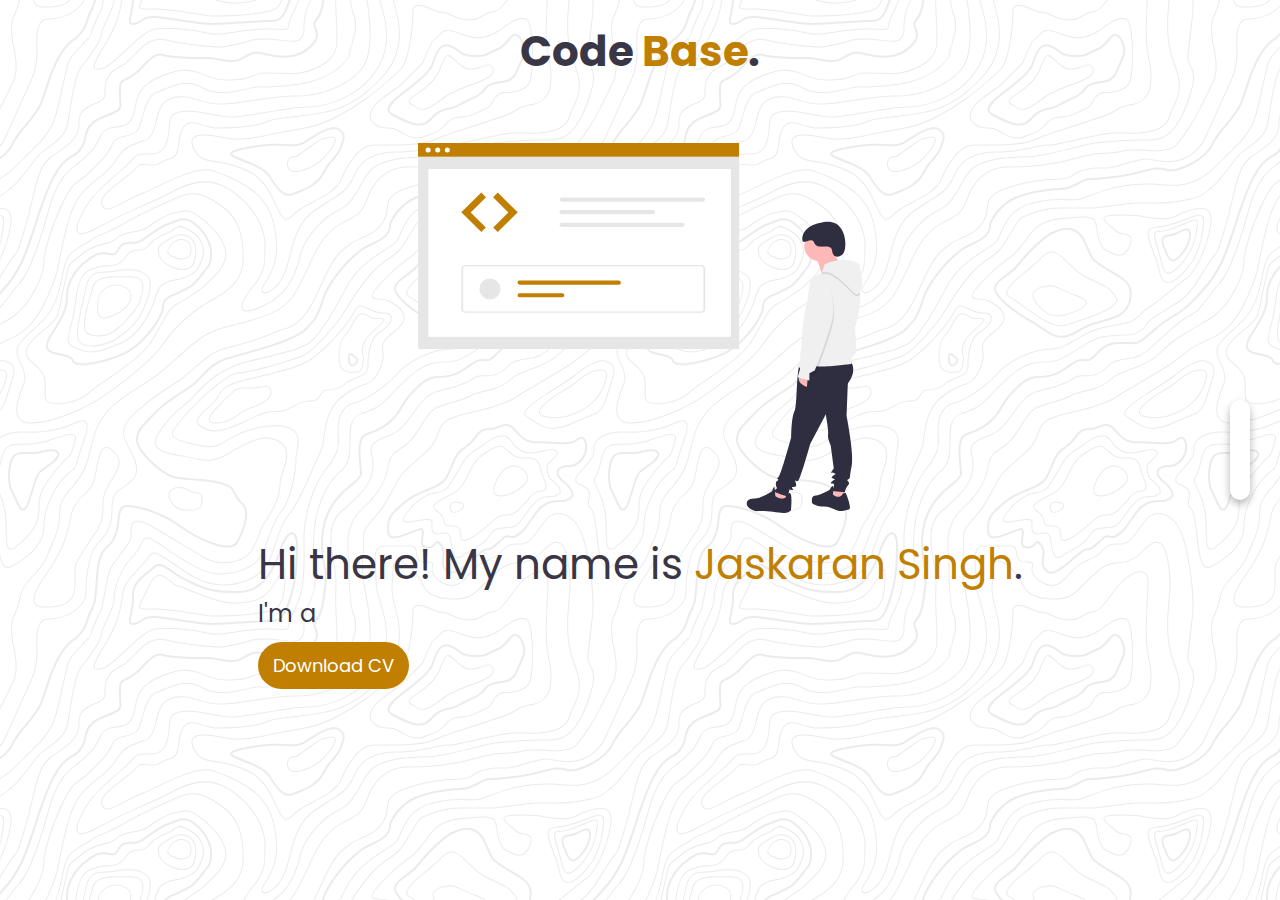
<file: index.html>
<!DOCTYPE html>
<html lang="en">
  <head>
    <meta charset="UTF-8" />
    <meta name="viewport" content="width=device-width, initial-scale=1.0" />
    <meta name="title" content="Jaskaran Singh's Portfolio" />
    <meta
      name="description"
      content="Explore my portfolio and dive into exciting projects. Share feedback, and let's collaborate to create something amazing together!"
    />
    <meta
      name="keywords"
      content="Jaskaran Singh portfolio,jaskaran singh dav,dav university student jaskaran singh,jaskaran singh web developer,jaskaran portfolio,jaskaran dynamic portfolio,jaskaran projects"
    />
    <meta property="og:image" content="./UTILS/portfolio.png" />
    <meta property="og:image:type" content="image/png" />
    <meta property="og:image:width" content="200" />
    <meta property="og:image:height" content="200" />
    <meta name="robots" content="index, follow" />
    <meta http-equiv="Content-Type" content="text/html; charset=utf-8" />
    <meta name="language" content="English" />
    <meta name="author" content="Jaskaran Singh" />
    <title>Jaskaran's Portfolio</title>
    <link
      rel="shortcut icon"
      href="./UTILS/portfolio.png"
      type="image/x-icon"
    />
    <link rel="preconnect" href="https://fonts.googleapis.com" />
    <link rel="preconnect" href="https://fonts.gstatic.com" crossorigin />
    <link
      href="https://fonts.googleapis.com/css2?family=Poppins:wght@400;700&family=Source+Code+Pro&display=swap"
      rel="stylesheet"
    />

    <link rel="stylesheet" href="./CSS/index.css" />
    <link rel="stylesheet" href="./CSS/index.responsive.css" />
  </head>
  <body onload="details()">
    <article class="main-container">
      <!-- *******************************************************************************HOME -->
      <section class="home-section">
        <h1 class="section-heading">Code <span>Base</span>.</h1>
        <div class="home-inner-container">
          <img
            src="./UTILS/programmer-light.svg"
            alt="SVG of the programmer"
            class="programmer-svg"
          />
          <div class="home-text">
            <p>
              Hi there! My name is
              <span class="developer-name">Jaskaran Singh</span>.
            </p>
            <p class="home__subtitle">I'm a <span id="typing"></span></p>
            <a href="#" class="download-cv" target="_blank">Download CV</a>
          </div>
        </div>
      </section>
      <!-- *******************************************************************************ABOUT ME -->
      <section class="about-section hide" id="about-section">
        <h1 class="section-heading">Development <span>Journey</span>.</h1>
        <div class="about-inner-container">
          <img
            src="./UTILS/about-light.svg"
            alt="SVG of a man showing his certifications"
            class="about-svg"
          />
          <div class="about-text">
            <div class="about-tab-links">
              <button class="tab-links skills active-link" value="skills">
                Skills
              </button>
              <button class="tab-links experience" value="experience">
                Experience
              </button>
              <button class="tab-links education" value="education">
                Education
              </button>
            </div>
            <div class="tab-contents skills active-tab">
              <ul></ul>
            </div>
            <div class="tab-contents experience">
              <ul></ul>
            </div>
            <div class="tab-contents education">
              <ul></ul>
            </div>
          </div>
        </div>
      </section>
      <!-- *******************************************************************************PROJECTS -->
      <section class="project-section hide" id="project-section">
        <h1 class="section-heading">Code <span>Showcase</span>.</h1>
        <div class="project-section-top">
          <input
            type="text"
            class="search-project-inp"
            placeholder="Search project by name or description..."
          />
          <i class="fa-solid fa-filter filter-project-btn"></i>
        </div>
        <div class="project-inner-container">
          <div class="project-inner-container-project-list hide">
            <div class="project-inner-container-top">
              <p class="project-inner-all-number">
                Total Projects: <span>2</span>
              </p>
            </div>
            <div class="project-list"></div>
          </div>
          <div class="project-inner-container-search-result hide">
            <div class="project-inner-container-top">
              <p class="project-inner-search-number">
                Searched results: <span>2</span>
              </p>
            </div>
            <div class="search-results-container"></div>
          </div>
          <div class="project-inner-container-filter-result hide">
            <div class="project-inner-container-top">
              <p class="project-inner-filter-number">
                Filtered results: <span>2</span>
              </p>
              <p class="close-project-filter-results">
                <i class="fa-solid fa-arrow-left"></i> Back
              </p>
            </div>
            <div class="filter-project-results-container"></div>
          </div>
        </div>
      </section>
      <!-- *******************************************************************************CONTACT ME -->
      <section class="contact-section hide" id="contact-section">
        <h1 class="section-heading">Connect <span>API</span>.</h1>
        <div class="contact-main-container">
          <div class="contact-form">
            <input
              type="text"
              class="contact-name"
              placeholder="Enter Your Name"
              required
            />
            <input
              type="email"
              class="contact-email"
              placeholder="Your Your Email"
              required
            />
            <textarea
              class="contact-message"
              rows="4"
              placeholder="Type Your Message..."
              required
            ></textarea>
            <button class="send-message">Send Message</button>
          </div>
          <div class="social-links"></div>
        </div>
        <footer>
          <p>
            &copy;
            <span class="current-year">year</span> - All rights reserved.
          </p>
          <p>
            Developed and Designed by
            <span class="admin-name">admin-name</span>.
          </p>
        </footer>
      </section>
      <i class="fa-solid fa-ellipsis-vertical nav-menu-btn"></i>
      <nav class="nav-links">
        <i
          class="fa-solid fa-house home-i main-i"
          data-classname="home-section"
        ></i>
        <i
          class="fa-solid fa-user about-i main-i"
          data-classname="about-section"
        ></i>
        <i
          class="fa-solid fa-code project-i main-i"
          data-classname="project-section"
        ></i>
        <i
          class="fa-solid fa-phone contact-i main-i"
          data-classname="contact-section"
        ></i>
        <i class="fa theme-icon fa-sun change-theme-btn"></i>
      </nav>
    </article>

    <!-- *******************************************************************************ADDITIONALS -->
    <!-- PROJECT DETAILS -->
    <div class="project-detail-container hide">
      <div class="project-detail-top">
        <h1 class="project-detail-title"></h1>
        <i class="fa-solid fa-xmark close-project-details"></i>
      </div>
      <div class="project-detail-container-inner">
        <p class="project-detail-start-finish-date"></p>
        <p class="project-detail-description"></p>
        <div class="project-detail-links">
          <h2>Project Links</h2>
          <div class="project-detail-links-container"></div>
        </div>
        <div class="project-detail-tech-stack">
          <h2>Project Tech Stack</h2>
          <div class="project-detail-tech-stack-container"></div>
        </div>
        <div class="project-detail-contributors">
          <div class="project-detail-contributors-top">
            <h2>Project Contributors</h2>
            <i class="fa-solid fa-plus add-project-contributor"></i>
          </div>
          <div class="project-detail-contributors-container"></div>
        </div>
      </div>
    </div>

    <!-- PROJECT CONTRIBUTION -->
    <div class="project-contribution-container hide">
      <div class="project-contribution-top">
        <h2>Contribution Request</h2>
        <i class="fa-solid fa-xmark close-project-contribution"></i>
      </div>
      <div class="project-contribution-inner">
        <div class="project-contribution-inner-field">
          <label for="project-contribution-name">Name</label>
          <input
            type="text"
            id="project-contribution-name"
            class="project-contribution-name"
            placeholder="Enter your name here..."
          />
        </div>
        <div class="project-contribution-inner-field">
          <label for="project-contribution-email">Email</label>
          <input
            type="email"
            id="project-contribution-email"
            class="project-contribution-email"
            placeholder="Enter your email here..."
          />
        </div>
        <div class="project-contribution-inner-field">
          <label for="project-contribution-number">Whatsapp Number</label>
          <div class="project-contribution-inner-field-sub">
            <select
              class="project-contribution-number-code"
              id="project-contribution-number-code"
            ></select>
            <input
              type="text"
              id="project-contribution-number"
              class="project-contribution-number"
              placeholder="Enter your whatsapp number here..."
            />
          </div>
        </div>
        <button class="project-contribution-submit-btn">Submit</button>
      </div>
    </div>

    <!-- PROJECT FILTER -->
    <div class="project-filter-container hide">
      <div class="project-filter-top">
        <h2>Project Filter</h2>
        <i class="fa-solid fa-xmark close-project-filter"></i>
      </div>
      <div class="project-filter-inner">
        <div class="project-filter-fields">
          <label for="project-filter-contributor-name">Contributor Name</label>
          <input
            type="text"
            class="project-filter-contributor-name"
            id="project-filter-contributor-name"
            placeholder="Enter contributor name here..."
          />
        </div>
        <div class="project-filter-fields">
          <label for="project-filter-tech-stack">Tech Stack</label>
          <select
            id="project-filter-tech-stack"
            class="project-filter-tech-stack"
          ></select>
        </div>
        <div class="project-filter-fields">
          <label for="project-filter-startedOn">Started from</label>
          <input
            type="date"
            min="2022-01-01"
            class="project-filter-startedOn"
            id="project-filter-startedOn"
            placeholder="Enter started from date here..."
          />
        </div>
        <div class="project-filter-fields">
          <label for="project-filter-finsihedOn">Finished Upto</label>
          <input
            type="date"
            class="project-filter-finsihedOn"
            id="project-filter-finsihedOn"
            min="2022-01-01"
            placeholder="Enter finished upto date here..."
          />
        </div>
        <div class="project-filter-btns">
          <button class="project-filter-clear-btn">Discard</button>
          <button class="project-filter-submit-btn">Submit</button>
        </div>
      </div>
    </div>

    <!-- BLUR -->
    <div class="blur hide"></div>

    <!-- LOADER -->
    <img src="./UTILS/loading.svg" class="loader hide" alt="Loader SVG" />

    <!-- NOTIFICATION POPUP -->
    <div class="popup-msg-notification">
      <div class="popup-msg" id="notification">
        <div class="popup-msg-content">
          <span class="popup-msg-message">This is a notification message.</span>
          <span class="popup-msg-close"><i class="fa-solid fa-xmark"></i></span>
        </div>
        <div class="popup-msg-progress"></div>
      </div>
    </div>

    <!-- SCRIPTS -->
    <link
      rel="stylesheet"
      href="https://cdnjs.cloudflare.com/ajax/libs/font-awesome/6.5.1/css/all.min.css"
      integrity="sha512-DTOQO9RWCH3ppGqcWaEA1BIZOC6xxalwEsw9c2QQeAIftl+Vegovlnee1c9QX4TctnWMn13TZye+giMm8e2LwA=="
      crossorigin="anonymous"
      referrerpolicy="no-referrer"
    />
    <script src="./JS/body-bg.js"></script>
    <script src="./JS/index.js"></script>
  </body>
</html>
</file>
<file: CSS/index.css>
/* @collapse */

* {
  margin: 0;
  padding: 0;
  box-sizing: border-box;
  line-height: 1.5;
}

::-webkit-scrollbar {
  display: none;
}

:root {
  --background-color: #ffffff;
  --black: #393646;
  --color1: #393646;
  --color2: #c07f00;
  --fff: #fff;
  --ccc: #ccc;
}

[data-theme="dark"] {
  --background-color: #393646;
  --black: #393646;
  --color1: #ffffff;
  --color2: #ffd95a;
  --fff: #fff;
  --ccc: #ccc;
}

html {
  scroll-behavior: smooth;
}

body {
  background-color: var(--background-color);
  color: var(--color1);
  font-family: "Poppins", "Courier New", Courier, monospace;
  position: relative;
  min-height: 100vh;
}

/*! HEADER 1 */
.nav-links {
  display: flex;
  position: fixed;
  background-color: var(--background-color);
  border-radius: 30px;
  padding: 10px;
  top: 50%;
  right: 30px;
  transform: translate(0, -50%);
  flex-direction: column;
  align-items: center;
  justify-content: center;
  gap: 20px;
  box-shadow: 0 4px 8px rgba(0, 0, 0, 0.3);
  z-index: 9999;
}

.nav-links a {
  text-decoration: none;
  color: var(--color1);
  position: relative;
}

.nav-links i {
  font-size: 24px;
}

.nav-menu-btn {
  display: none;
  position: fixed;
  top: 50%;
  right: 10px;
  transform: translate(0, -50%);
  font-size: 24px;
  color: var(--color2);
  cursor: pointer;
  background-color: transparent;
  z-index: 9999;
}

/*! ARTICLE  */
.main-container {
  display: flex;
  flex-direction: column;
  gap: 20px;
}

.home-video {
  position: absolute;
  top: 0;
  left: 0;
  width: 100%;
  height: 100%;
  object-fit: cover;
  filter: blur(2px);
  z-index: -1000;
}

/*! SECTION  */
section {
  background-color: transparent;
  width: 90%;
  margin: 0 auto;
  padding: 20px;
  padding-bottom: 0;
}

/*! HOME SECTION  */
.home-section {
  display: grid;
  grid-template-rows: auto 1fr;
}

.home-inner-container {
  flex-wrap: wrap;
  align-self: center;
  display: flex;
  justify-content: center;
  gap: 20px;
  align-items: center;
  margin: 60px auto;
  align-self: center;
}

.section-heading {
  font-size: 42px;
  text-align: center;
}

.section-heading > span {
  color: var(--color2);
}

.programmer-svg {
  width: 40%;
  height: 100%;
}

.home-text p:first-child {
  font-size: 42px;
}

.home-text p span {
  color: var(--color2);
}

.home-text p:nth-child(2) {
  font-size: 24px;
}

.download-cv {
  display: block;
  text-decoration: none;
  font-size: 18px;
  background-color: var(--color2);
  padding: 10px 15px;
  border-radius: 30px;
  margin-top: 10px;
  width: max-content;
  color: var(--background-color);
  transition: transform 0.4s !important;
}

.download-cv:hover {
  transform: scale(1.02) !important;
}

.download-cv:active {
  transform: scale(0.95) !important;
}

/*! ABOUT SECTION  */
.about-inner-container {
  margin-top: 80px;
  display: flex;
  gap: 100px;
  flex-wrap: wrap;
}

.about-svg {
  height: 400px;
}

.about-tab-links {
  display: flex;
  align-items: center;
  gap: 25px;
}

.tab-links {
  transition: unset !important;
}

.tab-links:hover {
  transform: unset !important;
}

.tab-links:active {
  transform: unset !important;
}

.tab-links {
  color: var(--color1);
  width: max-content;
  position: relative;
  cursor: pointer;
  background-color: transparent;
  border: none;
  outline: none;
  font-size: 24px;
  padding-bottom: 5px;
}

.tab-links::after {
  content: "";
  background-color: var(--color2);
  height: 4px;
  width: 0;
  bottom: -2px;
  left: 0;
  position: absolute;
  transition: 0.3s;
}

.active-link::after {
  width: 50%;
}

.tab-contents li {
  list-style: disc;
  margin-bottom: 5px;
}

.tab-contents ul li span {
  color: var(--color2);
  margin-bottom: 10px;
  font-size: 20px;
}

.tab-contents {
  display: none;
  border-radius: 20px;
  padding: 20px;
  margin-top: 10px;
}

.active-tab {
  display: block;
}

/*! PROJECT SECTION  */
.project-section-top {
  display: grid;
  grid-template-columns: 1fr auto;
  width: 60%;
  margin: 10px auto;
  gap: 20px;
  align-items: center;
}

.search-project-inp {
  padding: 10px 15px;
  outline: none;
  font-size: 16px;
  border-radius: 20px;
  background-color: var(--fff);
  border: solid 1px var(--ccc);
  width: 100%;
}

.project-section-search-bar-container {
  position: relative;
}

.project-section-top > i {
  font-size: 20px;
  color: var(--color2);
  cursor: pointer;
}

.project-inner-container {
  display: flex;
  flex-direction: column;
  gap: 20px;
  width: 80%;
  margin: 40px auto;
  margin-bottom: 0;
}

.project-list,
.project-main,
.search-results-container,
.filter-project-results-container {
  height: 480px;
  display: flex;
  flex-direction: column;
  gap: 15px;
  overflow: auto;
  padding: 0 15px;
  margin-bottom: 20px;
  padding-bottom: 10px;
}

.project-inner-container-top {
  display: flex;
  align-items: center;
  margin-bottom: 5px;
  padding: 0 20px;
  color: var(--color1);
  justify-content: space-between;
}

.project-inner-search-number,
.project-inner-filter-number,
.project-inner-all-number {
  color: var(--color1);
  font-weight: bold;
}

.project-inner-search-number span,
.project-inner-filter-number span,
.project-inner-all-number span {
  color: var(--color2);
}

.close-project-filter-results {
  transition: color 0.4s ease-in-out;
  color: var(--color1);
  cursor: pointer;
}

.close-project-filter-results i {
  font-size: 14px;
}

.close-project-filter-results:hover {
  color: var(--color2);
}

.project-list::-webkit-scrollbar-track,
.search-results-container::-webkit-scrollbar-track,
.filter-project-results-container::-webkit-scrollbar-track {
  background-color: transparent;
}

.project-list::-webkit-scrollbar-thumb,
.search-results-container::-webkit-scrollbar-thumb,
.filter-project-results-container::-webkit-scrollbar-thumb {
  background-color: var(--color2);
  border-radius: 20px;
}

.project-list::-webkit-scrollbar-thumb:hover,
.search-results-container::-webkit-scrollbar-thumb:hover,
.filter-project-results-container::-webkit-scrollbar-thumb:hover {
  background-color: var(--color2);
}

.project-list::-webkit-scrollbar-thumb:active,
.search-results-container::-webkit-scrollbar-thumb:active,
.filter-project-results-container::-webkit-scrollbar-thumb:active {
  background-color: var(--color2);
}

.project-list::-webkit-scrollbar-corner,
.search-results-container::-webkit-scrollbar-corner,
.filter-project-results-container::-webkit-scrollbar-corner {
  background-color: var(--fff);
}

.project-list::-webkit-scrollbar,
.search-results-container::-webkit-scrollbar,
.filter-project-results-container::-webkit-scrollbar {
  width: 5px;
  display: block;
}

/*! PROJECT TEMPLATE */
.project-template {
  display: flex;
  flex-direction: column;
  gap: 10px;
  /* width: 80%; */
  background-color: var(--background-color);
  padding: 20px;
  box-shadow: 0 4px 8px rgba(0, 0, 0, 0.3);
  border-radius: 20px;
}

.project-name {
  font-size: 38px;
  color: var(--color2);
  font-weight: bold;
}

.project-name > span {
  color: var(--color1);
}

.view-project {
  font-size: 18px;
  background-color: var(--color2);
  padding: 10px 15px;
  border-radius: 30px;
  width: max-content;
  align-self: flex-end;
  color: var(--background-color);
  outline: none;
  border: none;
  cursor: pointer;
}

/*! PROJECT DETAIL CONTAINER  */
.project-detail-container {
  width: 60%;
  position: fixed;
  top: 50%;
  left: 50%;
  transform: translate(-50%, -50%);
  background-color: var(--background-color);
  padding: 20px;
  border-radius: 8px;
  box-shadow: 0 0 10px rgba(0, 0, 0, 0.2);
  z-index: 999999;
  display: flex;
  flex-direction: column;
  gap: 20px;
}

.project-detail-top {
  display: flex;
  align-items: center;
  justify-content: space-between;
}

.project-detail-top > i {
  font-size: 18px;
  cursor: pointer;
}

.project-detail-start-finish-date {
  font-size: 14px;
  align-self: flex-end;
}

.project-detail-start-finish-date span {
  color: var(--color2);
  font-weight: bold;
}

.project-detail-main {
  display: flex;
  flex-direction: column;
  gap: 10px;
}

.project-detail-top > h1 {
  color: var(--color2);
  font-size: 32px;
}

.project-detail-description,
.project-detail-contributors-container,
.project-detail-tech-stack-container,
.project-detail-links-container {
  font-size: 14px;
  color: var(--color1);
}

.project-detail-container h2 {
  font-size: 16px;
  color: var(--color2);
}

.project-main {
  background-color: var(--background-color);
  border-radius: 20px;
  box-shadow: 0 4px 8px rgba(0, 0, 0, 0.3);
  padding: 20px;
}

.project-main-top,
.project-detail-contributors-top {
  display: flex;
  align-items: center;
  justify-content: space-between;
}

.back-to-project-section {
  display: flex;
  align-items: center;
  gap: 3px;
  cursor: pointer;
}

.back-to-project-section:hover {
  color: var(--color2);
}

.project-detail-title {
  font-size: 34px;
  color: var(--color2);
  font-weight: bold;
}

.project-detail-contributors-top i {
  color: var(--color2);
}

.project-detail-links-container {
  display: flex;
  flex-direction: column;
}

.project-detail-links-container a {
  color: var(--color1);
}

.project-detail-links-container a:hover,
.project-detail-links-container a:active {
  color: var(--color2);
}

/*! PROJECT CONTRIBUTION CONTAINER  */
.project-contribution-container {
  width: 40%;
  position: fixed;
  top: 50%;
  left: 50%;
  transform: translate(-50%, -50%);
  background-color: var(--background-color);
  box-shadow: 0 4px 8px rgba(0, 0, 0, 0.3);
  padding: 20px;
  border-radius: 10px;
  z-index: 999999;
}

.project-contribution-top {
  display: flex;
  align-items: center;
  justify-content: space-between;
}

.project-contribution-top h2 {
  color: var(--color2);
  font-size: 28px;
}

.project-contribution-top i {
  font-size: 18px;
  cursor: pointer;
}

.project-contribution-container button {
  background-color: var(--color2);
  color: var(--background-color);
  width: 100%;
  text-align: center;
  padding: 12px 20px;
  outline: none;
  border: none;
  border-radius: 5px;
  cursor: pointer;
  font-size: 16px;
  margin-top: 10px;
}

.project-contribution-inner {
  display: flex;
  flex-direction: column;
  gap: 10px;
  margin-top: 20px;
}

.project-contribution-inner-field label {
  display: block;
  font-size: 16px;
  color: var(--color2);
  margin-bottom: 5px;
  font-weight: bold;
}

.project-contribution-inner-field input,
.project-contribution-inner-field select {
  border: solid 1px var(--ccc);
  width: 100%;
  padding: 5px;
  border-radius: 5px;
  font-size: 16px;
  background-color: var(--fff);
  outline: none;
}

.project-contribution-inner-field-sub {
  display: grid;
  grid-template-columns: auto 1fr;
  gap: 10px;
  align-items: center;
}

/*! PROJECT FILTER CONTAINER  */
.project-filter-container {
  width: 40%;
  position: fixed;
  top: 50%;
  left: 50%;
  transform: translate(-50%, -50%);
  background-color: var(--background-color);
  box-shadow: 0 4px 8px rgba(0, 0, 0, 0.3);
  padding: 20px;
  border-radius: 10px;
  z-index: 999999;
}

.project-filter-top {
  display: flex;
  align-items: center;
  justify-content: space-between;
}

.project-filter-top h2 {
  color: var(--color2);
  font-size: 28px;
}

.project-filter-top i {
  font-size: 18px;
  cursor: pointer;
}

.project-filter-container button {
  background-color: var(--color2);
  color: var(--background-color);
  width: 100%;
  text-align: center;
  padding: 12px 20px;
  outline: none;
  border: none;
  border-radius: 5px;
  cursor: pointer;
  font-size: 16px;
  margin-top: 10px;
}

.project-filter-inner {
  display: flex;
  flex-direction: column;
  gap: 10px;
  margin-top: 20px;
}

.project-filter-fields label {
  display: block;
  font-size: 16px;
  color: var(--color2);
  margin-bottom: 5px;
  font-weight: bold;
}

.project-filter-fields input,
.project-filter-fields select {
  border: solid 1px var(--ccc);
  width: 100%;
  padding: 5px;
  border-radius: 5px;
  font-size: 16px;
  background-color: var(--fff);
  outline: none;
}

.project-filter-btns {
  display: flex;
  align-items: center;
  justify-content: space-between;
}

.project-filter-btns button {
  width: max-content;
  padding: 5px 30px !important;
}

/*! CONTACT SECTION  */
.contact-main-container {
  width: 35%;
  margin: 60px auto;
}

.contact-form {
  display: flex;
  flex-direction: column;
  gap: 30px;
}

.contact-email,
.contact-name,
.contact-message {
  padding: 15px;
  border: none;
  outline: none;
  border-radius: 20px;
  border: solid 1px var(--ccc);
  background-color: var(--fff);
}

.contact-message {
  resize: none;
  font-family: "Poppins", "Courier New", Courier, monospace;
}

.send-message {
  align-self: center;
  width: max-content;
  font-size: 18px;
  background-color: var(--color2);
  padding: 10px 15px;
  border-radius: 30px;
  color: var(--background-color);
  transition: transform 0.4s !important;
  cursor: pointer;
  border: none;
  outline: none;
}

.social-links {
  margin: 20px auto;
  margin-top: 40px;
  display: flex;
  gap: 20px;
  align-items: center;
  justify-content: center;
}

.social-links > a {
  text-decoration: none;
  color: var(--color1);
  font-size: 24px;
  cursor: pointer;
}

footer {
  display: flex;
  align-self: center;
  align-items: center;
  flex-direction: column;
  gap: 5px;
}

.admin-name {
  color: var(--color2);
  font-weight: bold;
}

/*! NOTIFICATION POPUP */
.popup-msg-notification {
  position: fixed;
  bottom: 20px;
  right: 20px;
  display: flex;
  justify-content: flex-end;
  align-items: flex-end;
  width: 100%;
  height: 100%;
  pointer-events: none;
  z-index: 999999999;
}

.popup-msg {
  background-color: var(--background-color);
  color: var(--color1);
  padding: 10px;
  border-radius: 5px;
  box-shadow: 0 0 10px rgba(0, 0, 0, 0.2);
  display: none;
  z-index: 999;
  pointer-events: auto;
}

.popup-msg-content {
  display: flex;
  justify-content: space-between;
  align-items: center;
  gap: 20px;
}

.popup-msg-close {
  cursor: pointer;
}

.popup-msg-progress {
  height: 3px;
  background-color: var(--color2);
  width: 100%;
  margin-top: 5px;
  transition: width linear;
}

/*! ADDITIONAL */
.hide {
  display: none;
}

.loader {
  position: fixed;
  top: 50%;
  left: 50%;
  transform: translate(-50%, -50%);
  width: 100px;
  z-index: 999999;
}

.blur {
  top: 0;
  left: 0;
  right: 0;
  bottom: 0;
  position: fixed;
  height: 100%;
  z-index: 99999;
  backdrop-filter: blur(5px);
  -webkit-backdrop-filter: blur(5px);
}

button {
  transition: transform 0.4s !important;
  /* font-weight: bold; */
}

button:hover {
  transform: unset;
  transform: scale(1.02) !important;
}

i {
  cursor: pointer;
}

.highlight {
  color: var(--color2);
  font-weight: bold;
}

button:active {
  transform: scale(0.95) !important;
}

[data-title]::after {
  z-index: 999;
  content: attr(data-title);
  display: none;
  position: absolute;
  top: 100%;
  right: 0;
  background-color: var(--background-color);
  color: var(--color1);
  padding: 8px;
  border-radius: 4px;
  font-size: 14px;
  white-space: nowrap;
  box-shadow: 0 4px 8px rgba(0, 0, 0, 0.3);
  border-radius: 20px;
}

[data-title]:hover::after {
  display: block;
}
</file>
<file: CSS/index.responsive.css>
@media screen and (max-width: 840px) {
  /*! GENERAL  */
  .section-heading {
    font-size: 38px;
  }

  /*! HOME SECTION  */
  .programmer-svg {
    width: 100%;
  }

  .home-inner-container,
  .about-inner-container,
  .project-inner-container {
    margin-bottom: 10px;
  }

  .home-inner-container {
    gap: 40px;
    margin-top: 25%;
  }

  .home-text p:first-child {
    font-size: 32px;
  }

  .home-text p:nth-child(2) {
    font-size: 18px;
  }

  .nav-links {
    display: none;
  }

  .nav-menu-btn {
    display: block;
  }

  .download-cv {
    padding: 10px 15px;
  }

  /*! ABOUT SECTION  */
  .about-svg {
    width: 100%;
    height: 200px;
  }
  .about-inner-container {
    margin-top: 30px;
    gap: 20px;
  }
  .about-tab-links {
    gap: 15px;
  }

  /*! PROJECT SECTION  */
  .project-section,
  .project-section-top {
    width: 95%;
  }

  .project-inner-container {
    width: 100%;
  }

  .project-list {
    margin-bottom: 0;
  }

  /*PROJECT TEMPLATE  */
  .project-name {
    font-size: 24px;
  }
  .project-description {
    font-size: 16px;
  }
  .view-project {
    padding: 5px 10px;
  }

  /* PROJECT DETAILS */
  .project-detail-start-finish-date {
    margin-bottom: 4px;
  }
  .project-detail-container,
  .project-contribution-container,
  .project-filter-container {
    width: 85%;
  }
  .project-detail-container-inner {
    height: 350px;
    overflow: auto;
  }
  /*! CONTACT SECTION  */
  .contact-main-container {
    width: 90%;
  }
  .contact-form {
    gap: 20px;
  }
  .social-links {
    margin-top: 20px;
  }
  .social-links i {
    font-size: 20px;
  }
  .send-message {
    padding: 5px 10px;
  }
  footer {
    font-size: 13px;
  }

  /*! NOTIFICATION  */
  .popup-msg-notification {
    width: 90%;
  }
}
</file>
